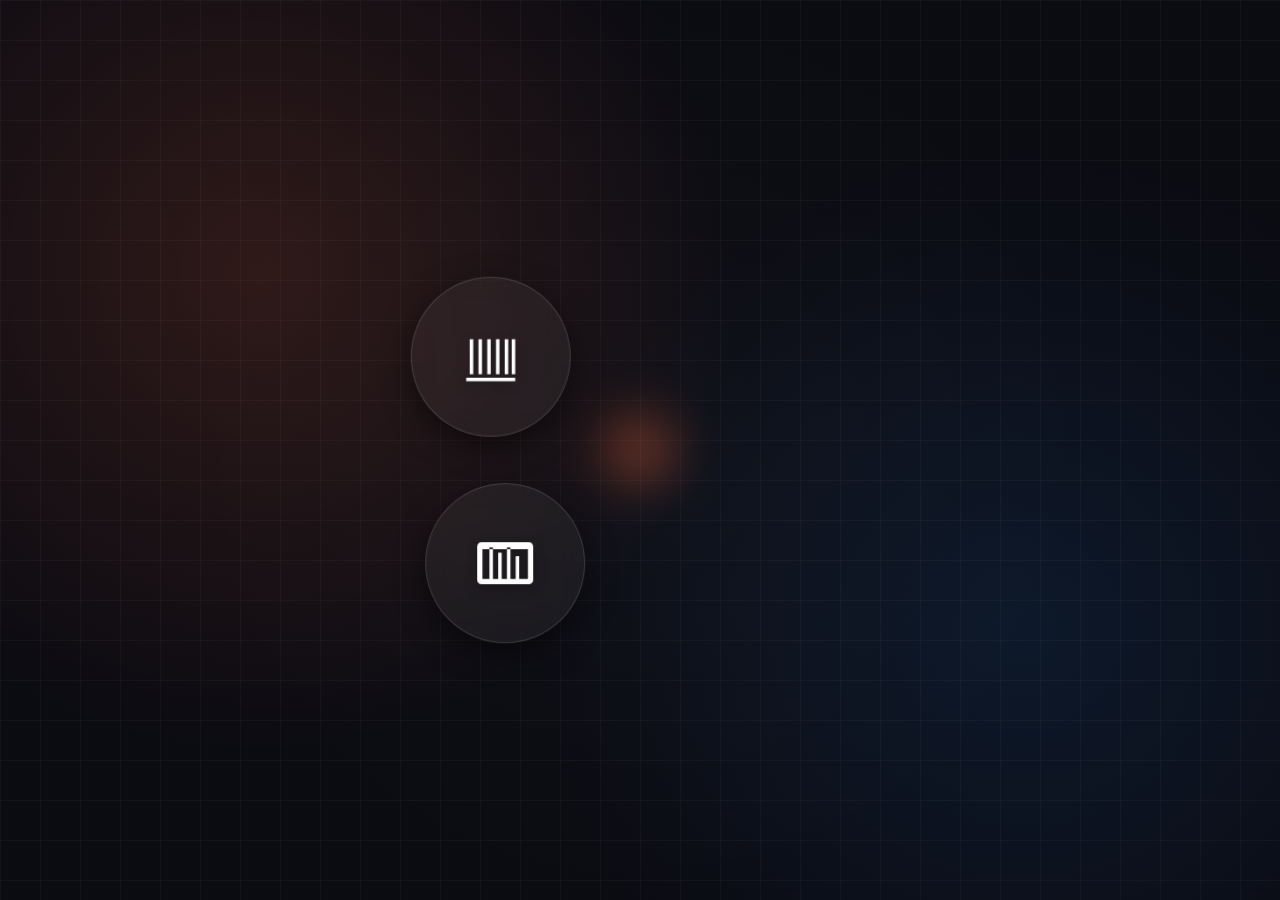
<file: index.html>
<!DOCTYPE html>
<html lang="en">
<head>
    <meta charset="UTF-8">
    <meta name="viewport" content="width=device-width, initial-scale=1.0">
    <title>Gym & Workout Portal</title>
    <link href="https://fonts.googleapis.com/css2?family=Outfit:wght@400;600;800&display=swap" rel="stylesheet">
    <style>
        :root {
          --base-grid: 8px;
          --colour-white: #ffffff;
          --colour-black: #0b0b12;
          --accent: #ff6b3d;
          --accent-glow: rgba(255, 107, 61, 0.5);
        }

        /* Mobile Responsiveness: shrink the grid base so the radial layout fits smaller screens perfectly */
        @media (max-width: 600px) {
          :root {
            --base-grid: 5.5px;
          }
        }

        *, :after, :before {
            box-sizing: border-box;
        }

        html {
          margin: 0;
          padding: 0;
        }

        body {
          margin: 0;
          padding: 0;
          min-height: 100vh;
          font-family: 'Outfit', sans-serif;
          background-color: var(--colour-black);
          background-image: 
            radial-gradient(circle at 20% 30%, rgba(255, 107, 61, 0.15) 0%, transparent 40%),
            radial-gradient(circle at 80% 70%, rgba(30, 144, 255, 0.1) 0%, transparent 40%),
            radial-gradient(circle at 50% 50%, rgba(255, 255, 255, 0.02) 0%, transparent 60%);
          color: var(--colour-white);
          overflow: hidden; /* Prevent scrolling from radial layout if edge touches */
        }

        /* Subtle animated background grid for modern feel */
        body::before {
            content: '';
            position: absolute;
            inset: 0;
            background-image: 
                linear-gradient(rgba(255, 255, 255, 0.03) 1px, transparent 1px),
                linear-gradient(90deg, rgba(255, 255, 255, 0.03) 1px, transparent 1px);
            background-size: 40px 40px;
            z-index: -1;
            pointer-events: none;
        }

        .links {
          --link-size: calc(var(--base-grid) * 20);
          display: flex;
          justify-content: center;
          align-items: center;
          width: 100%;
          min-height: 100vh;
          position: relative;
        }

        /* Glowing center orb */
        .links::before {
            content: '';
            position: absolute;
            width: calc(var(--base-grid) * 15);
            height: calc(var(--base-grid) * 15);
            background: radial-gradient(circle, var(--accent) 0%, transparent 70%);
            border-radius: 50%;
            opacity: 0.4;
            filter: blur(20px);
            animation: pulse-orb 4s ease-in-out infinite alternate;
        }

        @keyframes pulse-orb {
            0% { transform: scale(0.8); opacity: 0.2; }
            100% { transform: scale(1.2); opacity: 0.5; }
        }

        .links__list {
          position: relative;
          list-style: none;
          margin: 0;
          padding: 0;
        }

        .links__item {
          width: var(--link-size);
          height: var(--link-size);
          position: absolute;
          top: 0;
          left: 0;
          margin-top: calc(var(--link-size) / -2);
          margin-left: calc(var(--link-size) / -2);
          --angle: calc(360deg / var(--item-total));
          --rotation: calc(140deg + var(--angle) * var(--item-count));
          transform: rotate(var(--rotation)) translate(calc(var(--link-size) + var(--base-grid) * 2)) rotate(calc(var(--rotation) * -1));
        }

        .links__link {
          opacity: 0;
          animation: on-load .6s cubic-bezier(0.175, 0.885, 0.32, 1.275) forwards;
          animation-delay: calc(var(--item-count) * 150ms);
          width: 100%;
          height: 100%;
          border-radius: 50%;
          position: relative;
          background: rgba(255, 255, 255, 0.05);
          backdrop-filter: blur(12px);
          -webkit-backdrop-filter: blur(12px);
          border: 1px solid rgba(255, 255, 255, 0.15);
          display: flex;
          flex-direction: column;
          justify-content: center;
          align-items: center;
          text-decoration: none;
          color: var(--colour-white);
          box-shadow: 0 10px 30px rgba(0, 0, 0, 0.5);
          transition: transform 0.3s cubic-bezier(0.175, 0.885, 0.32, 1.275), box-shadow 0.3s ease, border-color 0.3s ease, background 0.3s ease;
        }

        .links__icon {
          width: calc(var(--base-grid) * 7);
          height: calc(var(--base-grid) * 7);
          transition: all .4s cubic-bezier(0.175, 0.885, 0.32, 1.275);
          fill: var(--colour-white);
          filter: drop-shadow(0 4px 6px rgba(0,0,0,0.3));
        }

        .links__text {
          position: absolute;
          width: 100%;
          left: 0;
          text-align: center;
          font-weight: 600;
          letter-spacing: 1px;
          text-transform: uppercase;
          height: calc(var(--base-grid) * 2);
          font-size: calc(var(--base-grid) * 2);
          display: none;
          bottom: calc(var(--base-grid) * 7);
          animation: text-appear .3s cubic-bezier(0.175, 0.885, 0.32, 1.275) forwards;
          text-shadow: 0 2px 8px rgba(0,0,0,0.8);
        }

        .links__link:after {
          content: "";
          background-color: transparent;
          width: var(--link-size);
          height: var(--link-size);
          border: 2px dashed rgba(255, 107, 61, 0.6);
          display: block;
          border-radius: 50%;
          position: absolute;
          top: 0;
          left: 0;
          transition: all .4s cubic-bezier(.53,-.67,.73,.74);
          transform: none;
          opacity: 0;
          box-shadow: 0 0 20px var(--accent-glow) inset;
        }

        .links__link:hover {
          transform: scale(1.05);
          box-shadow: 0 15px 40px rgba(0, 0, 0, 0.7), 0 0 20px rgba(255, 107, 61, 0.2);
          border-color: rgba(255, 107, 61, 0.5);
          background: rgba(255, 255, 255, 0.08);
        }

        .links__link:hover .links__icon {
          transform: translateY(calc(var(--base-grid) * -2)) scale(1.1);
          fill: var(--accent);
        }

        .links__link:hover .links__text {
          display: block;
          color: var(--accent);
        }

        .links__link:hover:after {
          transition: all .4s cubic-bezier(.37,.74,.15,1.65);
          transform: scale(1.15);
          opacity: 1;
          animation: spin-dashed 10s linear infinite;
        }

        @keyframes spin-dashed {
            100% { transform: scale(1.15) rotate(360deg); }
        }

        @keyframes on-load {
          0% {
            opacity: 0;
            transform: scale(.3);
          }
          70% {
            opacity: .7;
            transform: scale(1.1);
          }
          100% {
            opacity: 1;
            transform: scale(1);
          }
        }

        @keyframes text-appear {
          0% {
            opacity: 0;
            transform: scale(0.5) translateY(10px);
          }
          100% {
            opacity: 1;
            transform: scale(1) translateY(calc(var(--base-grid) * 4));
          }
        }
    </style>
</head>
<body>
    <div class="links">
  <ul class="links__list" style="--item-total:5">
    <li class="links__item" style="--item-count:1">
      <a class="links__link" href="./routine/index.html">
       <svg class="links__icon" viewBox="0 0 32 32">
      <path d="M2 28h28v2h-28zM4 26h2v-20h-2zM9 26h2v-20h-2zM14 26h2v-20h-2zM19 26h2v-20h-2zM24 26h2v-20h-2zM29 26h-1v-20h2v20z"></path>
    </svg>
        <span class="links__text">Track</span>
      </a>
    </li>

    <li class="links__item" style="--item-count:5">
      <!-- Mapped to your actual workout app -->
      <a class="links__link" href="workout/index.html">
         <svg class="links__icon" viewBox="0 0 32 32">
      <path d="M29.5 4h-27c-1.381 0-2.5 1.119-2.5 2.5v19c0 1.381 1.119 2.5 2.5 2.5h27c1.381 0 2.5-1.119 2.5-2.5v-19c0-1.381-1.119-2.5-2.5-2.5zM3 25v-17h26v17h-26zM7 7h2v18h-2v-18zM12 10h2v15h-2v-15zM17 7h2v18h-2v-18zM22 12h2v13h-2v-13z"></path>
    </svg>
        <span class="links__text">Workout</span></a>
    </li>
  </ul>
</div>
</body>
</html>
</file>
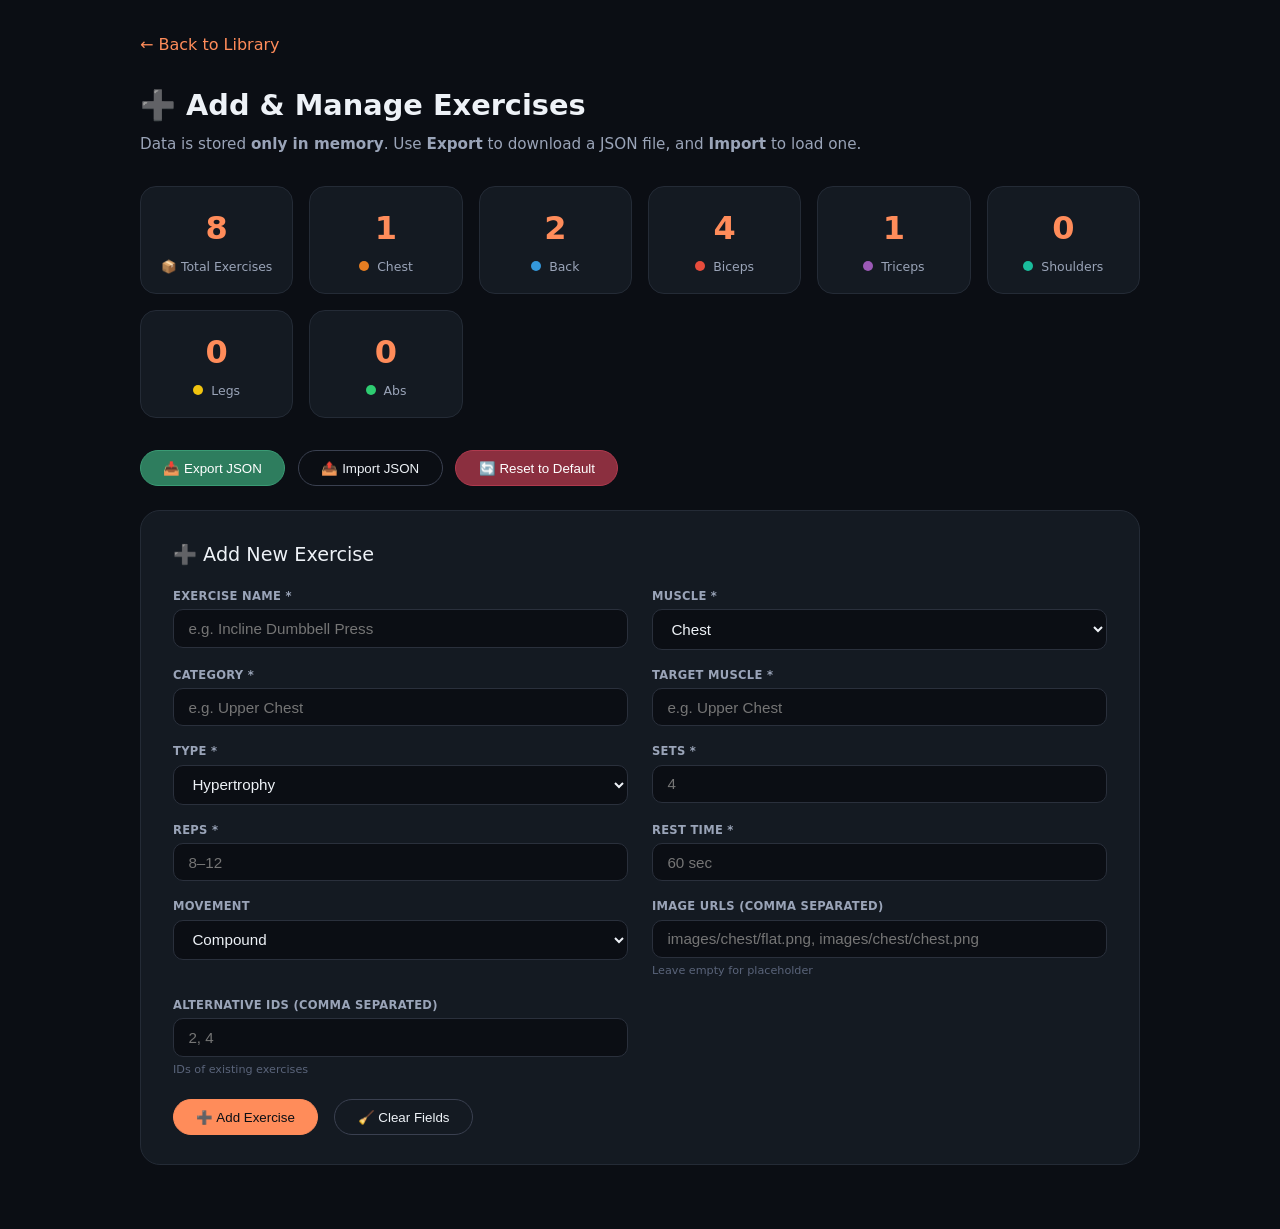
<file: workout/add_exercies.html>
<!DOCTYPE html>
<html lang="en">
<head>
    <meta charset="UTF-8">
    <meta name="viewport" content="width=device-width, initial-scale=1.0">
    <title>➕ Add Exercises – Gym Library</title>
    <link rel="stylesheet" href="style.css">
    <style>
        /* same styles as before – keep them */
        * { box-sizing: border-box; margin: 0; padding: 0; }
        body { font-family: 'Segoe UI', system-ui, sans-serif; background: #0b0e14; color: #eef2f7; padding: 2rem 1.5rem; min-height: 100vh; }
        .container { max-width: 1000px; margin: 0 auto; }
        .back-link { display: inline-block; margin-bottom: 1.5rem; color: #ff8c5a; text-decoration: none; font-weight: 500; }
        .back-link:hover { text-decoration: underline; }
        h1 { font-weight: 600; font-size: 1.8rem; margin-bottom: 0.3rem; }
        .subtitle { color: #9aa4b8; margin-bottom: 1.8rem; font-size: 0.95rem; }

        .stats-grid { display: grid; grid-template-columns: repeat(auto-fit, minmax(130px, 1fr)); gap: 1rem; margin-bottom: 2rem; }
        .stat-card { background: #141a22; border: 1px solid #242b36; border-radius: 16px; padding: 1rem 0.6rem; text-align: center; }
        .stat-card .number { font-size: 2rem; font-weight: 700; color: #ff8c5a; }
        .stat-card .label { font-size: 0.78rem; color: #9aa4b8; margin-top: 0.2rem; }
        .muscle-dot { display: inline-block; width: 10px; height: 10px; border-radius: 50%; margin-right: 4px; }

        .form-card { background: #141a22; border: 1px solid #242b36; border-radius: 20px; padding: 1.8rem 2rem; margin-bottom: 2rem; }
        .form-card h2 { font-size: 1.2rem; font-weight: 500; margin-bottom: 1rem; }
        .form-grid { display: grid; grid-template-columns: 1fr 1fr; gap: 1rem 1.5rem; }
        .form-group { display: flex; flex-direction: column; gap: 4px; }
        .form-group label { font-size: 0.72rem; font-weight: 600; text-transform: uppercase; color: #9aa4b8; letter-spacing: 0.3px; }
        .form-group input, .form-group select { background: #0b0e14; border: 1px solid #2a303c; border-radius: 10px; padding: 0.6rem 0.9rem; color: #eef2f7; font-size: 0.95rem; }
        .form-group input:focus, .form-group select:focus { outline: none; border-color: #ff8c5a; }
        .form-group .hint { font-size: 0.7rem; color: #5a647a; }
        .form-actions { grid-column: 1 / -1; display: flex; gap: 1rem; margin-top: 0.3rem; flex-wrap: wrap; }

        .btn { background: #1f2530; border: none; padding: 0.6rem 1.4rem; border-radius: 30px; color: #eef2f7; font-weight: 500; cursor: pointer; transition: background 0.2s; border: 1px solid transparent; display: inline-flex; align-items: center; gap: 6px; }
        .btn:hover { background: #2d3440; }
        .btn-primary { background: #ff8c5a; color: #0b0e14; border-color: #ff8c5a; }
        .btn-primary:hover { background: #ff7a42; }
        .btn-success { background: #2e7d5e; border-color: #3a9b74; color: #fff; }
        .btn-success:hover { background: #3a9b74; }
        .btn-outline { background: transparent; border-color: #3a4050; }
        .btn-outline:hover { background: #1f2530; }
        .btn-danger { background: #8b2f3f; border-color: #b03a4e; color: #fff; }
        .btn-danger:hover { background: #b03a4e; }
        .btn-sm { padding: 0.35rem 1rem; font-size: 0.8rem; }

        .import-export { display: flex; gap: 0.8rem; flex-wrap: wrap; margin-bottom: 1.5rem; }
        .hidden-input { display: none; }

        .toast { position: fixed; bottom: 30px; left: 50%; transform: translateX(-50%) translateY(80px); background: #1f2530; border: 1px solid #3a4050; padding: 0.7rem 2rem; border-radius: 40px; color: #eef2f7; font-weight: 500; opacity: 0; transition: opacity 0.3s, transform 0.3s; pointer-events: none; z-index: 999; }
        .toast.show { opacity: 1; transform: translateX(-50%) translateY(0); }

        @media (max-width: 700px) { .form-grid { grid-template-columns: 1fr; } .stats-grid { grid-template-columns: repeat(3, 1fr); } }
        @media (max-width: 450px) { .stats-grid { grid-template-columns: 1fr 1fr; } .container { padding: 0; } .form-card { padding: 1.2rem; } }
    </style>
</head>
<body>
<div class="container">
    <a href="index.html" class="back-link">← Back to Library</a>
    <h1>➕ Add &amp; Manage Exercises</h1>
    <p class="subtitle">
        Data is stored <strong>only in memory</strong>. Use <strong>Export</strong> to download a JSON file, and <strong>Import</strong> to load one.
    </p>

    <!-- STATISTICS -->
    <div class="stats-grid" id="statsGrid"></div>

    <!-- IMPORT / EXPORT -->
    <div class="import-export">
        <button class="btn btn-success" onclick="exportJSON()">📥 Export JSON</button>
        <button class="btn btn-outline" onclick="document.getElementById('fileInput').click()">📤 Import JSON</button>
        <input type="file" id="fileInput" class="hidden-input" accept=".json" onchange="importJSON(event)" />
        <button class="btn btn-danger" onclick="resetToDefault()">🔄 Reset to Default</button>
    </div>

    <!-- ADD FORM -->
    <div class="form-card">
        <h2>➕ Add New Exercise</h2>
        <form id="addForm" onsubmit="addExercise(event)">
            <div class="form-grid">
                <div class="form-group">
                    <label>Exercise Name *</label>
                    <input type="text" id="exName" placeholder="e.g. Incline Dumbbell Press" required />
                </div>
                <div class="form-group">
                    <label>Muscle *</label>
                    <select id="exMuscle" required>
                        <option value="Chest">Chest</option>
                        <option value="Back">Back</option>
                        <option value="Biceps">Biceps</option>
                        <option value="Triceps">Triceps</option>
                        <option value="Shoulders">Shoulders</option>
                        <option value="Legs">Legs</option>
                        <option value="Abs">Abs</option>
                    </select>
                </div>
                <div class="form-group">
                    <label>Category *</label>
                    <input type="text" id="exCategory" placeholder="e.g. Upper Chest" required />
                </div>
                <div class="form-group">
                    <label>Target Muscle *</label>
                    <input type="text" id="exTarget" placeholder="e.g. Upper Chest" required />
                </div>
                <div class="form-group">
                    <label>Type *</label>
                    <select id="exType" required>
                        <option value="Hypertrophy">Hypertrophy</option>
                        <option value="Strength">Strength</option>
                        <option value="Endurance">Endurance</option>
                    </select>
                </div>
                <div class="form-group">
                    <label>Sets *</label>
                    <input type="number" id="exSets" placeholder="4" required min="1" />
                </div>
                <div class="form-group">
                    <label>Reps *</label>
                    <input type="text" id="exReps" placeholder="8–12" required />
                </div>
                <div class="form-group">
                    <label>Rest Time *</label>
                    <input type="text" id="exRest" placeholder="60 sec" required />
                </div>
                <div class="form-group">
                    <label>Movement</label>
                    <select id="exMovement">
                        <option value="Compound">Compound</option>
                        <option value="isolation">Isolation</option>
                    </select>
                </div>
                <div class="form-group">
                    <label>Image URLs (comma separated)</label>
                    <input type="text" id="exImages" placeholder="images/chest/flat.png, images/chest/chest.png" />
                    <span class="hint">Leave empty for placeholder</span>
                </div>
                <div class="form-group">
                    <label>Alternative IDs (comma separated)</label>
                    <input type="text" id="exAlt" placeholder="2, 4" />
                    <span class="hint">IDs of existing exercises</span>
                </div>
                <div class="form-actions">
                    <button type="submit" class="btn btn-primary">➕ Add Exercise</button>
                    <button type="reset" class="btn btn-outline">🧹 Clear Fields</button>
                </div>
            </div>
        </form>
    </div>

    <div class="toast" id="toast"></div>
</div>

<script>
    // ================================================================
    //  NO localStorage – data only in memory
    // ================================================================
    let exercisesData = [];

    // ================================================================
    //  LOAD DATA (from workout.json if exists, else empty)
    // ================================================================
    function loadData() {
        fetch('./json/workout.json')
            .then(res => res.json())
            .then(data => {
                exercisesData = data;
                renderStats();
            })
            .catch(() => {
                exercisesData = [];
                renderStats();
                showToast('⚠️ workout.json not found – starting empty.', 2500);
            });
    }

    // ================================================================
    //  RENDER STATISTICS
    // ================================================================
    function renderStats() {
        const grid = document.getElementById('statsGrid');
        const total = exercisesData.length;

        const muscleMap = {};
        const muscles = ['Chest', 'Back', 'Biceps', 'Triceps', 'Shoulders', 'Legs', 'Abs'];
        muscles.forEach(m => muscleMap[m] = 0);
        exercisesData.forEach(ex => {
            if (muscleMap.hasOwnProperty(ex.muscle)) muscleMap[ex.muscle]++;
            else muscleMap[ex.muscle] = 1;
        });

        const colorMap = {
            'Chest': '#e67e22',
            'Back': '#3498db',
            'Biceps': '#e74c3c',
            'Triceps': '#9b59b6',
            'Shoulders': '#1abc9c',
            'Legs': '#f1c40f',
            'Abs': '#2ecc71'
        };

        let html =
            `<div class="stat-card"><div class="number">${total}</div><div class="label">📦 Total Exercises</div></div>`;

        muscles.forEach(m => {
            const count = muscleMap[m] || 0;
            const dot = `<span class="muscle-dot" style="background:${colorMap[m]};"></span>`;
            html +=
                `<div class="stat-card"><div class="number">${count}</div><div class="label">${dot} ${m}</div></div>`;
        });

        grid.innerHTML = html;
    }

    // ================================================================
    //  ADD EXERCISE (memory only)
    // ================================================================
    function getNextId() {
        if (exercisesData.length === 0) return 1;
        return Math.max(...exercisesData.map(e => e.id)) + 1;
    }

    function addExercise(e) {
        e.preventDefault();

        const name = document.getElementById('exName').value.trim();
        const muscle = document.getElementById('exMuscle').value;
        const category = document.getElementById('exCategory').value.trim();
        const target = document.getElementById('exTarget').value.trim();
        const type = document.getElementById('exType').value;
        const sets = parseInt(document.getElementById('exSets').value);
        const reps = document.getElementById('exReps').value.trim();
        const rest = document.getElementById('exRest').value.trim();
        const movement = document.getElementById('exMovement').value;

        const imagesRaw = document.getElementById('exImages').value.trim();
        const images = imagesRaw ? imagesRaw.split(',').map(s => s.trim()).filter(Boolean) : [];

        const altRaw = document.getElementById('exAlt').value.trim();
        const altIds = altRaw ? altRaw.split(',').map(s => parseInt(s.trim())).filter(n => !isNaN(n)) : [];

        if (!name || !category || !target || !reps || !rest || isNaN(sets) || sets < 1) {
            showToast('⚠️ Please fill all required fields correctly.', 2500);
            return;
        }

        if (exercisesData.some(e => e.exerciseName.toLowerCase() === name.toLowerCase())) {
            showToast('⚠️ An exercise with this name already exists.', 2500);
            return;
        }

        const newExercise = {
            id: getNextId(),
            images,
            muscle,
            category,
            exerciseName: name,
            alternative_id: altIds,
            targetMuscle: target,
            type,
            sets,
            reps,
            restTime: rest,
            compoundMovement: movement
        };

        exercisesData.push(newExercise);
        renderStats();
        document.getElementById('addForm').reset();
        document.getElementById('exImages').value = '';
        document.getElementById('exAlt').value = '';
        showToast(`✅ "${name}" added (ID: ${newExercise.id}) — now EXPORT to save to file.`, 3000);
        console.log('➕ Added (memory):', newExercise);
    }

    // ================================================================
    //  EXPORT
    // ================================================================
    function exportJSON() {
        if (exercisesData.length === 0) {
            showToast('⚠️ No data to export.', 2000);
            return;
        }
        const blob = new Blob([JSON.stringify(exercisesData, null, 2)], { type: 'application/json' });
        const url = URL.createObjectURL(blob);
        const a = document.createElement('a');
        a.href = url;
        a.download = 'workout.json';
        document.body.appendChild(a);
        a.click();
        document.body.removeChild(a);
        URL.revokeObjectURL(url);
        showToast(`📥 Exported ${exercisesData.length} exercises.`, 2000);
    }

    // ================================================================
    //  IMPORT
    // ================================================================
    function importJSON(event) {
        const file = event.target.files[0];
        if (!file) return;
        const reader = new FileReader();
        reader.onload = (e) => {
            try {
                const data = JSON.parse(e.target.result);
                if (!Array.isArray(data)) throw new Error('Not an array');
                if (data.length > 0 && !data[0].id) throw new Error('Invalid format: missing "id"');
                exercisesData = data;
                renderStats();
                showToast(`📤 Imported ${data.length} exercises!`, 2500);
            } catch (err) {
                showToast(`❌ Import failed: ${err.message}`, 3000);
            }
        };
        reader.readAsText(file);
        event.target.value = '';
    }

    // ================================================================
    //  RESET (fetch workout.json again)
    // ================================================================
    async function resetToDefault() {
        if (!confirm('⚠️ Replace all current data with the default workout.json?')) return;
        try {
            const resp = await fetch('./workout.json');
            if (!resp.ok) throw new Error(`HTTP ${resp.status}`);
            const data = await resp.json();
            exercisesData = data;
            renderStats();
            showToast(`🔄 Reset to default (${data.length} exercises)`, 2000);
        } catch (err) {
            showToast(`❌ Reset failed: ${err.message}`, 2500);
        }
    }

    // ================================================================
    //  TOAST
    // ================================================================
    function showToast(msg, duration = 2500) {
        const el = document.getElementById('toast');
        el.textContent = msg;
        el.classList.add('show');
        clearTimeout(el._timer);
        el._timer = setTimeout(() => el.classList.remove('show'), duration);
    }

    // ================================================================
    //  INIT
    // ================================================================
    loadData();
</script>
</body>
</html>
</file>
<file: workout/style.css>
@import url('https://fonts.googleapis.com/css2?family=Outfit:wght@300;400;500;600;700;800&display=swap');

:root {
    --bg: #0b0b12;
    --surface: #16161f;
    --surface2: #1e1e2b;
    --card-bg: rgba(26, 26, 39, 0.6);
    --border: rgba(255, 255, 255, 0.08);
    --border-light: rgba(255, 255, 255, 0.12);
    --text: #e8e8f2;
    --text2: #b0b0c8;
    --text3: #787894;
    --accent: #ff6b3d;
    --accent-glow: rgba(255, 107, 61, 0.35);
    --chest: #ff4757;
    --back: #1e90ff;
    --biceps: #ffa502;
    --triceps: #9c88ff;
    --shoulders: #2ed573;
    --legs: #ff7f50;
    --abs: #1dd1a1;
    --radius: 24px;
    --radius-sm: 16px;
    --radius-xs: 10px;
    --shadow-card: 0 10px 30px rgba(0, 0, 0, 0.4);
    --shadow-hover: 0 20px 40px rgba(0, 0, 0, 0.6), 0 0 20px var(--accent-glow);
    --transition: 0.4s cubic-bezier(0.175, 0.885, 0.32, 1.275);
    --transition-fast: 0.2s ease;
}

* {
    margin: 0;
    padding: 0;
    box-sizing: border-box;
}

body {
    font-family: 'Outfit', system-ui, -apple-system, sans-serif;
    background: var(--bg);
    color: var(--text);
    min-height: 100vh;
    line-height: 1.6;
    background-image: 
        radial-gradient(circle at 10% 0%, rgba(255, 107, 61, 0.08) 0%, transparent 40%),
        radial-gradient(circle at 90% 80%, rgba(30, 144, 255, 0.08) 0%, transparent 40%),
        radial-gradient(circle at 50% 50%, rgba(46, 213, 115, 0.04) 0%, transparent 60%);
    background-attachment: fixed;
    -webkit-font-smoothing: antialiased;
    overflow-x: hidden;
}

::-webkit-scrollbar {
    width: 6px;
}
::-webkit-scrollbar-track {
    background: transparent;
}
::-webkit-scrollbar-thumb {
    background: rgba(255, 255, 255, 0.1);
    border-radius: 10px;
}
::-webkit-scrollbar-thumb:hover {
    background: rgba(255, 255, 255, 0.2);
}

.header {
    position: sticky;
    top: 0;
    z-index: 100;
    background: rgba(11, 11, 18, 0.75);
    backdrop-filter: blur(20px);
    -webkit-backdrop-filter: blur(20px);
    border-bottom: 1px solid var(--border);
    padding: 0 28px;
    transition: var(--transition-fast);
}
.header-inner {
    max-width: 1500px;
    margin: 0 auto;
    display: flex;
    align-items: center;
    justify-content: space-between;
    flex-wrap: wrap;
    gap: 16px;
    padding: 16px 0;
}
.logo {
    display: flex;
    align-items: center;
    gap: 12px;
    font-size: 1.8rem;
    font-weight: 800;
    letter-spacing: -0.5px;
    color: #fff;
    user-select: none;
    cursor: pointer;
    transition: transform 0.3s ease;
}
.logo:hover {
    transform: scale(1.02);
}
.logo-icon {
    width: 44px;
    height: 44px;
    background: linear-gradient(135deg, #ff6b3d, #ff4757);
    border-radius: 12px;
    display: flex;
    align-items: center;
    justify-content: center;
    font-size: 1.5rem;
    box-shadow: 0 8px 20px rgba(255, 107, 61, 0.4);
    transition: transform 0.4s cubic-bezier(0.175, 0.885, 0.32, 1.275);
}
.logo:hover .logo-icon {
    transform: rotate(10deg) scale(1.1);
}
.header-stats {
    display: flex;
    gap: 10px;
    align-items: center;
    flex-wrap: wrap;
}
.stat-pill {
    font-size: 0.85rem;
    color: var(--text2);
    background: rgba(255, 255, 255, 0.03);
    padding: 8px 18px;
    border-radius: 30px;
    font-weight: 600;
    border: 1px solid var(--border);
    white-space: nowrap;
    backdrop-filter: blur(10px);
    transition: var(--transition-fast);
}
.stat-pill:hover {
    background: rgba(255, 255, 255, 0.08);
    border-color: rgba(255, 255, 255, 0.2);
}
.stat-pill span {
    color: var(--accent);
    font-weight: 800;
    font-size: 1.05rem;
}
.filter-active-indicator {
    display: none;
    font-size: 0.8rem;
    color: #ffd32a;
    background: rgba(255, 211, 42, 0.1);
    border: 1px solid rgba(255, 211, 42, 0.3);
    padding: 8px 16px;
    border-radius: 30px;
    font-weight: 600;
    animation: pulseGlow 2s infinite;
}
.filter-active-indicator.visible {
    display: block;
    animation: popIn 0.3s cubic-bezier(0.175, 0.885, 0.32, 1.275) forwards;
}

@keyframes pulseGlow {
    0%, 100% { box-shadow: 0 0 10px rgba(255, 211, 42, 0.2); }
    50% { box-shadow: 0 0 20px rgba(255, 211, 42, 0.5); }
}

@keyframes popIn {
    0% { transform: scale(0.8); opacity: 0; }
    100% { transform: scale(1); opacity: 1; }
}

/* FILTER BAR */
.filter-bar {
    max-width: 1500px;
    margin: 32px auto 0;
    padding: 0 28px;
    display: flex;
    flex-wrap: wrap;
    gap: 14px;
    align-items: center;
}
.search-box {
    flex: 1;
    min-width: 280px;
    position: relative;
    group: search;
}
.search-box input {
    width: 100%;
    padding: 16px 20px 16px 52px;
    background: rgba(255, 255, 255, 0.03);
    border: 1px solid var(--border);
    border-radius: 50px;
    color: var(--text);
    font-size: 1rem;
    outline: none;
    transition: all 0.3s ease;
    font-family: inherit;
    font-weight: 500;
    backdrop-filter: blur(10px);
}
.search-box input::placeholder {
    color: var(--text3);
    font-weight: 400;
}
.search-box input:focus {
    border-color: var(--accent);
    background: rgba(255, 255, 255, 0.06);
    box-shadow: 0 0 0 4px var(--accent-glow);
}
.search-box .search-icon {
    position: absolute;
    left: 20px;
    top: 50%;
    transform: translateY(-50%);
    font-size: 1.2rem;
    color: var(--text3);
    pointer-events: none;
    transition: var(--transition);
}
.search-box input:focus ~ .search-icon {
    color: var(--accent);
    transform: translateY(-50%) scale(1.1);
}

.dropdown-wrapper {
    position: relative;
    z-index: 10;
}
.dropdown-btn {
    padding: 16px 24px;
    background: rgba(255, 255, 255, 0.03);
    border: 1px solid var(--border);
    border-radius: 50px;
    color: var(--text);
    font-size: 0.95rem;
    cursor: pointer;
    font-weight: 600;
    display: flex;
    align-items: center;
    gap: 10px;
    transition: all 0.3s ease;
    white-space: nowrap;
    font-family: inherit;
    user-select: none;
    backdrop-filter: blur(10px);
}
.dropdown-btn:hover {
    background: rgba(255, 255, 255, 0.08);
    border-color: rgba(255, 255, 255, 0.2);
    transform: translateY(-2px);
}
.dropdown-btn:active {
    transform: translateY(1px);
}
.dropdown-btn.active-filter {
    border-color: var(--accent) !important;
    background: rgba(255, 107, 61, 0.1) !important;
    box-shadow: 0 0 0 4px rgba(255, 107, 61, 0.15);
    color: #fff;
}
.dropdown-btn .arrow {
    font-size: 0.7rem;
    transition: transform 0.4s cubic-bezier(0.175, 0.885, 0.32, 1.275);
    color: var(--text3);
    margin-left: 4px;
}
.dropdown-btn.open-dropdown .arrow {
    transform: rotate(180deg);
    color: var(--accent);
}
.dropdown-menu {
    position: absolute;
    top: calc(100% + 12px);
    left: 0;
    min-width: 240px;
    background: rgba(24, 24, 36, 0.95);
    backdrop-filter: blur(20px);
    -webkit-backdrop-filter: blur(20px);
    border: 1px solid var(--border-light);
    border-radius: var(--radius-sm);
    padding: 10px;
    box-shadow: 0 20px 50px rgba(0, 0, 0, 0.6);
    opacity: 0;
    visibility: hidden;
    transform: translateY(-15px) scale(0.95);
    transform-origin: top left;
    transition: all 0.3s cubic-bezier(0.175, 0.885, 0.32, 1.275);
    z-index: 60;
    max-height: 400px;
    overflow-y: auto;
}
.dropdown-menu.show {
    opacity: 1;
    visibility: visible;
    transform: translateY(0) scale(1);
}
.dropdown-menu .option {
    padding: 12px 18px;
    cursor: pointer;
    border-radius: 12px;
    font-size: 0.95rem;
    font-weight: 500;
    transition: var(--transition-fast);
    color: var(--text2);
    display: flex;
    align-items: center;
    gap: 12px;
}
.dropdown-menu .option:hover {
    background: rgba(255, 255, 255, 0.08);
    color: #fff;
    transform: translateX(4px);
}
.dropdown-menu .option.selected-option {
    background: rgba(255, 107, 61, 0.15);
    color: var(--accent);
    font-weight: 700;
}
.dropdown-menu .option.option-all {
    font-weight: 600;
    color: var(--text);
    border-bottom: 1px solid var(--border);
    margin-bottom: 6px;
    padding-bottom: 14px;
}
.dot {
    width: 12px;
    height: 12px;
    border-radius: 50%;
    display: inline-block;
    flex-shrink: 0;
}
.clear-filters {
    padding: 16px 24px;
    background: transparent;
    border: 1px solid var(--border);
    border-radius: 50px;
    color: var(--text2);
    cursor: pointer;
    font-size: 0.95rem;
    font-weight: 600;
    transition: all 0.3s ease;
    white-space: nowrap;
    font-family: inherit;
}
.clear-filters:hover {
    border-color: #ff4757;
    color: #ff4757;
    background: rgba(255, 71, 87, 0.08);
    transform: translateY(-2px);
}
.clear-filters:active {
    transform: translateY(1px);
}

/* MAIN CONTENT */
.main-container {
    max-width: 1500px;
    margin: 0 auto;
    padding: 40px 28px 80px;
}
.results-header {
    display: flex;
    justify-content: space-between;
    align-items: center;
    margin-bottom: 30px;
    flex-wrap: wrap;
    gap: 12px;
}
.results-title {
    font-size: 1.2rem;
    font-weight: 500;
    color: var(--text2);
}
.results-title strong {
    color: #fff;
    font-weight: 700;
}

/* CARDS GRID */
.cards-grid {
    display: grid;
    grid-template-columns: repeat(auto-fill, minmax(420px, 1fr));
    gap: 32px;
}
@media (min-width: 1600px) {
    .cards-grid {
        grid-template-columns: repeat(3, 1fr);
    }
}
@media (max-width: 1200px) {
    .cards-grid {
        grid-template-columns: repeat(auto-fill, minmax(380px, 1fr));
        gap: 24px;
    }
}
@media (max-width: 900px) {
    .cards-grid {
        grid-template-columns: repeat(auto-fill, minmax(320px, 1fr));
        gap: 24px;
    }
    .filter-bar {
        display: grid;
        grid-template-columns: 1fr 1fr;
    }
    .search-box, .clear-filters {
        grid-column: 1 / -1;
    }
    .dropdown-wrapper {
        width: 100%;
    }
    .dropdown-btn {
        width: 100%;
        justify-content: space-between;
    }
    .dropdown-menu {
        width: 100%;
    }
}
@media (max-width: 600px) {
    .cards-grid {
        grid-template-columns: 1fr;
    }
    .filter-bar {
        grid-template-columns: 1fr;
    }
    .header {
        padding: 0 16px;
    }
    .main-container {
        padding: 24px 16px 60px;
    }
    .filter-bar {
        padding: 0 16px;
    }
    .card-img-section {
        height: 240px !important;
    }
}

.no-results {
    text-align: center;
    padding: 100px 20px;
    color: var(--text3);
    font-size: 1.2rem;
    grid-column: 1 / -1;
    background: rgba(255, 255, 255, 0.02);
    border-radius: var(--radius);
    border: 1px dashed var(--border);
    animation: fadeIn 0.5s ease;
}
.no-results .icon {
    font-size: 4rem;
    display: block;
    margin-bottom: 20px;
    animation: float 3s ease-in-out infinite;
}

@keyframes float {
    0%, 100% { transform: translateY(0); }
    50% { transform: translateY(-10px); }
}

/* EXERCISE CARD */
.exercise-card {
    background: var(--card-bg);
    backdrop-filter: blur(16px);
    -webkit-backdrop-filter: blur(16px);
    border: 1px solid var(--border);
    border-radius: var(--radius);
    overflow: hidden;
    transition: var(--transition);
    box-shadow: var(--shadow-card);
    position: relative;
    display: flex;
    flex-direction: column;
}
.exercise-card::before {
    content: '';
    position: absolute;
    inset: 0;
    border-radius: var(--radius);
    padding: 2px;
    background: linear-gradient(135deg, rgba(255,255,255,0.1), transparent 50%, rgba(255,255,255,0.02));
    -webkit-mask: linear-gradient(#fff 0 0) content-box, linear-gradient(#fff 0 0);
    -webkit-mask-composite: xor;
    mask-composite: exclude;
    pointer-events: none;
    z-index: 10;
}
.exercise-card:hover {
    transform: translateY(-10px) scale(1.01);
    box-shadow: var(--shadow-hover);
    border-color: transparent;
}
.exercise-card:hover::before {
    background: linear-gradient(135deg, var(--accent), transparent 50%, var(--biceps));
}

.card-accent-line {
    position: absolute;
    left: 0;
    top: 24px;
    bottom: 24px;
    width: 5px;
    border-radius: 0 5px 5px 0;
    z-index: 3;
    opacity: 0.9;
    box-shadow: 2px 0 10px currentColor;
}
.accent-chest { background: var(--chest); color: var(--chest); }
.accent-back { background: var(--back); color: var(--back); }
.accent-biceps { background: var(--biceps); color: var(--biceps); }
.accent-triceps { background: var(--triceps); color: var(--triceps); }
.accent-shoulders { background: var(--shoulders); color: var(--shoulders); }
.accent-legs { background: var(--legs); color: var(--legs); }
.accent-abs { background: var(--abs); color: var(--abs); }

.card-img-section {
    position: relative;
    height: 300px;
    background: var(--surface2);
    overflow: hidden;
    display: flex;
    align-items: center;
    justify-content: center;
    z-index: 1;
}
.image-slider {
    display: flex;
    width: 100%;
    height: 100%;
    overflow-x: auto;
    scroll-snap-type: x mandatory;
    scrollbar-width: none;
    position: absolute;
    top: 0;
    left: 0;
    z-index: 2;
    scroll-behavior: smooth;
    background: #16161f;  /* ⬅️ ye line add karo (surface2 jaisa dark) */
}
.image-slider::-webkit-scrollbar {
    display: none;
}
.slide-image {
    min-width: 100%;
    height: 100%;
    object-fit: contain;  /* ⬅️ cover ki jagah contain */
    scroll-snap-align: start;
    transition: transform 0.6s cubic-bezier(0.175, 0.885, 0.32, 1.275);
    background: #16161f;  /* optional: extra safety */
}
.exercise-card:hover .slide-image {
    transform: scale(1.06);
}

.card-img-section .img-placeholder {
    width: 100%;
    height: 100%;
    display: flex;
    flex-direction: column;
    align-items: center;
    justify-content: center;
    gap: 8px;
    background: linear-gradient(160deg, #181824 0%, #222233 50%, #151520 100%);
    color: #444460;
    user-select: none;
    position: relative;
}
.img-placeholder .muscle-emoji {
    font-size: 6.5rem;
    filter: grayscale(0.2);
    transition: all 0.5s cubic-bezier(0.175, 0.885, 0.32, 1.275);
    position: relative;
    z-index: 2;
    text-shadow: 0 10px 30px rgba(0, 0, 0, 0.6);
}
.exercise-card:hover .muscle-emoji {
    transform: scale(1.15) rotate(5deg);
    filter: grayscale(0);
}

.card-img-section .image-count-badge {
    position: absolute;
    bottom: 16px;
    right: 20px;
    background: rgba(0, 0, 0, 0.6);
    color: #eee;
    padding: 6px 14px;
    border-radius: 20px;
    font-size: 0.8rem;
    font-weight: 600;
    z-index: 3;
    backdrop-filter: blur(8px);
    -webkit-backdrop-filter: blur(8px);
    letter-spacing: 0.5px;
    border: 1px solid rgba(255, 255, 255, 0.15);
    box-shadow: 0 4px 12px rgba(0,0,0,0.3);
}
.card-img-section .muscle-badge-top {
    position: absolute;
    top: 20px;
    left: 24px;
    padding: 6px 16px;
    border-radius: 30px;
    font-size: 0.8rem;
    font-weight: 800;
    letter-spacing: 1px;
    text-transform: uppercase;
    z-index: 3;
    backdrop-filter: blur(12px);
    -webkit-backdrop-filter: blur(12px);
    box-shadow: 0 4px 15px rgba(0,0,0,0.3);
    transition: all 0.3s ease;
}
.exercise-card:hover .muscle-badge-top {
    transform: translateY(-3px);
}

.badge-chest { background: rgba(255, 71, 87, 0.2); color: #ff6b81; border: 1px solid rgba(255, 71, 87, 0.4); }
.badge-back { background: rgba(30, 144, 255, 0.2); color: #70a1ff; border: 1px solid rgba(30, 144, 255, 0.4); }
.badge-biceps { background: rgba(255, 165, 2, 0.2); color: #eccc68; border: 1px solid rgba(255, 165, 2, 0.4); }
.badge-triceps { background: rgba(156, 136, 255, 0.2); color: #a29bfe; border: 1px solid rgba(156, 136, 255, 0.4); }
.badge-shoulders { background: rgba(46, 213, 115, 0.2); color: #7bed9f; border: 1px solid rgba(46, 213, 115, 0.4); }
.badge-legs { background: rgba(255, 127, 80, 0.2); color: #ffdb58; border: 1px solid rgba(255, 127, 80, 0.4); }
.badge-abs { background: rgba(29, 209, 161, 0.2); color: #55efc4; border: 1px solid rgba(29, 209, 161, 0.4); }

.card-dots-nav {
    display: flex;
    gap: 6px;
    position: absolute;
    bottom: 16px;
    left: 50%;
    transform: translateX(-50%);
    z-index: 3;
    background: rgba(0,0,0,0.3);
    padding: 6px 10px;
    border-radius: 20px;
    backdrop-filter: blur(4px);
}
.card-dots-nav .dot-nav {
    width: 8px;
    height: 8px;
    border-radius: 50%;
    background: rgba(255, 255, 255, 0.3);
    transition: all 0.3s cubic-bezier(0.175, 0.885, 0.32, 1.275);
}
.card-dots-nav .dot-nav.active-dot {
    background: #fff;
    width: 24px;
    border-radius: 10px;
    box-shadow: 0 0 10px rgba(255, 255, 255, 0.8);
}

.card-body {
    padding: 24px 28px 30px;
    flex: 1;
    display: flex;
    flex-direction: column;
    gap: 16px;
    position: relative;
    z-index: 1;
}
.exercise-name {
    font-size: 1.6rem;
    font-weight: 800;
    color: #fff;
    letter-spacing: -0.5px;
    line-height: 1.2;
}
.meta-row {
    display: flex;
    flex-wrap: wrap;
    gap: 10px;
    align-items: center;
}
.tag {
    padding: 6px 16px;
    border-radius: 30px;
    font-size: 0.85rem;
    font-weight: 600;
    background: rgba(255, 255, 255, 0.04);
    color: var(--text2);
    white-space: nowrap;
    letter-spacing: 0.3px;
    border: 1px solid rgba(255, 255, 255, 0.05);
}
.tag.type-hypertrophy { background: rgba(156, 136, 255, 0.1); color: #a29bfe; border-color: rgba(156, 136, 255, 0.2); }
.tag.type-strength { background: rgba(255, 71, 87, 0.1); color: #ff6b81; border-color: rgba(255, 71, 87, 0.2); }
.tag.type-endurance { background: rgba(46, 213, 115, 0.1); color: #7bed9f; border-color: rgba(46, 213, 115, 0.2); }

.info-grid {
    display: grid;
    grid-template-columns: 1fr 1fr;
    gap: 16px 20px;
    margin-top: 4px;
    background: rgba(255, 255, 255, 0.02);
    border-radius: var(--radius-sm);
    padding: 20px;
    border: 1px solid rgba(255, 255, 255, 0.03);
}
.info-item {
    display: flex;
    flex-direction: column;
    gap: 4px;
}
.info-label {
    font-size: 0.75rem;
    text-transform: uppercase;
    letter-spacing: 1.5px;
    color: var(--text3);
    font-weight: 700;
}
.info-value {
    font-size: 1.1rem;
    font-weight: 700;
    color: #fff;
    letter-spacing: 0.2px;
}

.alt-exercises {
    margin-top: auto;
    padding-top: 16px;
    font-size: 0.9rem;
    color: var(--text2);
    line-height: 1.8;
    border-top: 1px solid rgba(255, 255, 255, 0.05);
}
.alt-exercises strong {
    color: #fff;
    font-weight: 700;
    margin-right: 4px;
}
.alt-link {
    display: inline-block;
    background: linear-gradient(135deg, rgba(255, 107, 61, 0.15), rgba(255, 71, 87, 0.15));
    color: #ff8c5a;
    padding: 4px 14px;
    border-radius: 20px;
    margin: 4px 4px 0 0;
    cursor: pointer;
    font-weight: 600;
    font-size: 0.85rem;
    transition: all 0.3s cubic-bezier(0.175, 0.885, 0.32, 1.275);
    border: 1px solid rgba(255, 107, 61, 0.3);
    text-decoration: none;
}
.alt-link:hover {
    background: linear-gradient(135deg, var(--accent), #ff4757);
    color: #fff;
    border-color: transparent;
    transform: translateY(-2px) scale(1.05);
    box-shadow: 0 4px 12px rgba(255, 107, 61, 0.4);
}
.alt-link.no-alt {
    background: transparent;
    border: none;
    color: var(--text3);
    cursor: default;
    box-shadow: none;
}
.alt-link.no-alt:hover {
    transform: none;
    color: var(--text3);
    background: transparent;
}

@keyframes fadeInUp {
    from {
        opacity: 0;
        transform: translateY(40px) scale(0.98);
    }
    to {
        opacity: 1;
        transform: translateY(0) scale(1);
    }
}
@keyframes fadeIn {
    from { opacity: 0; }
    to { opacity: 1; }
}
.exercise-card {
    animation: fadeInUp 0.6s cubic-bezier(0.175, 0.885, 0.32, 1.275) forwards;
    opacity: 0;
}
</file>
